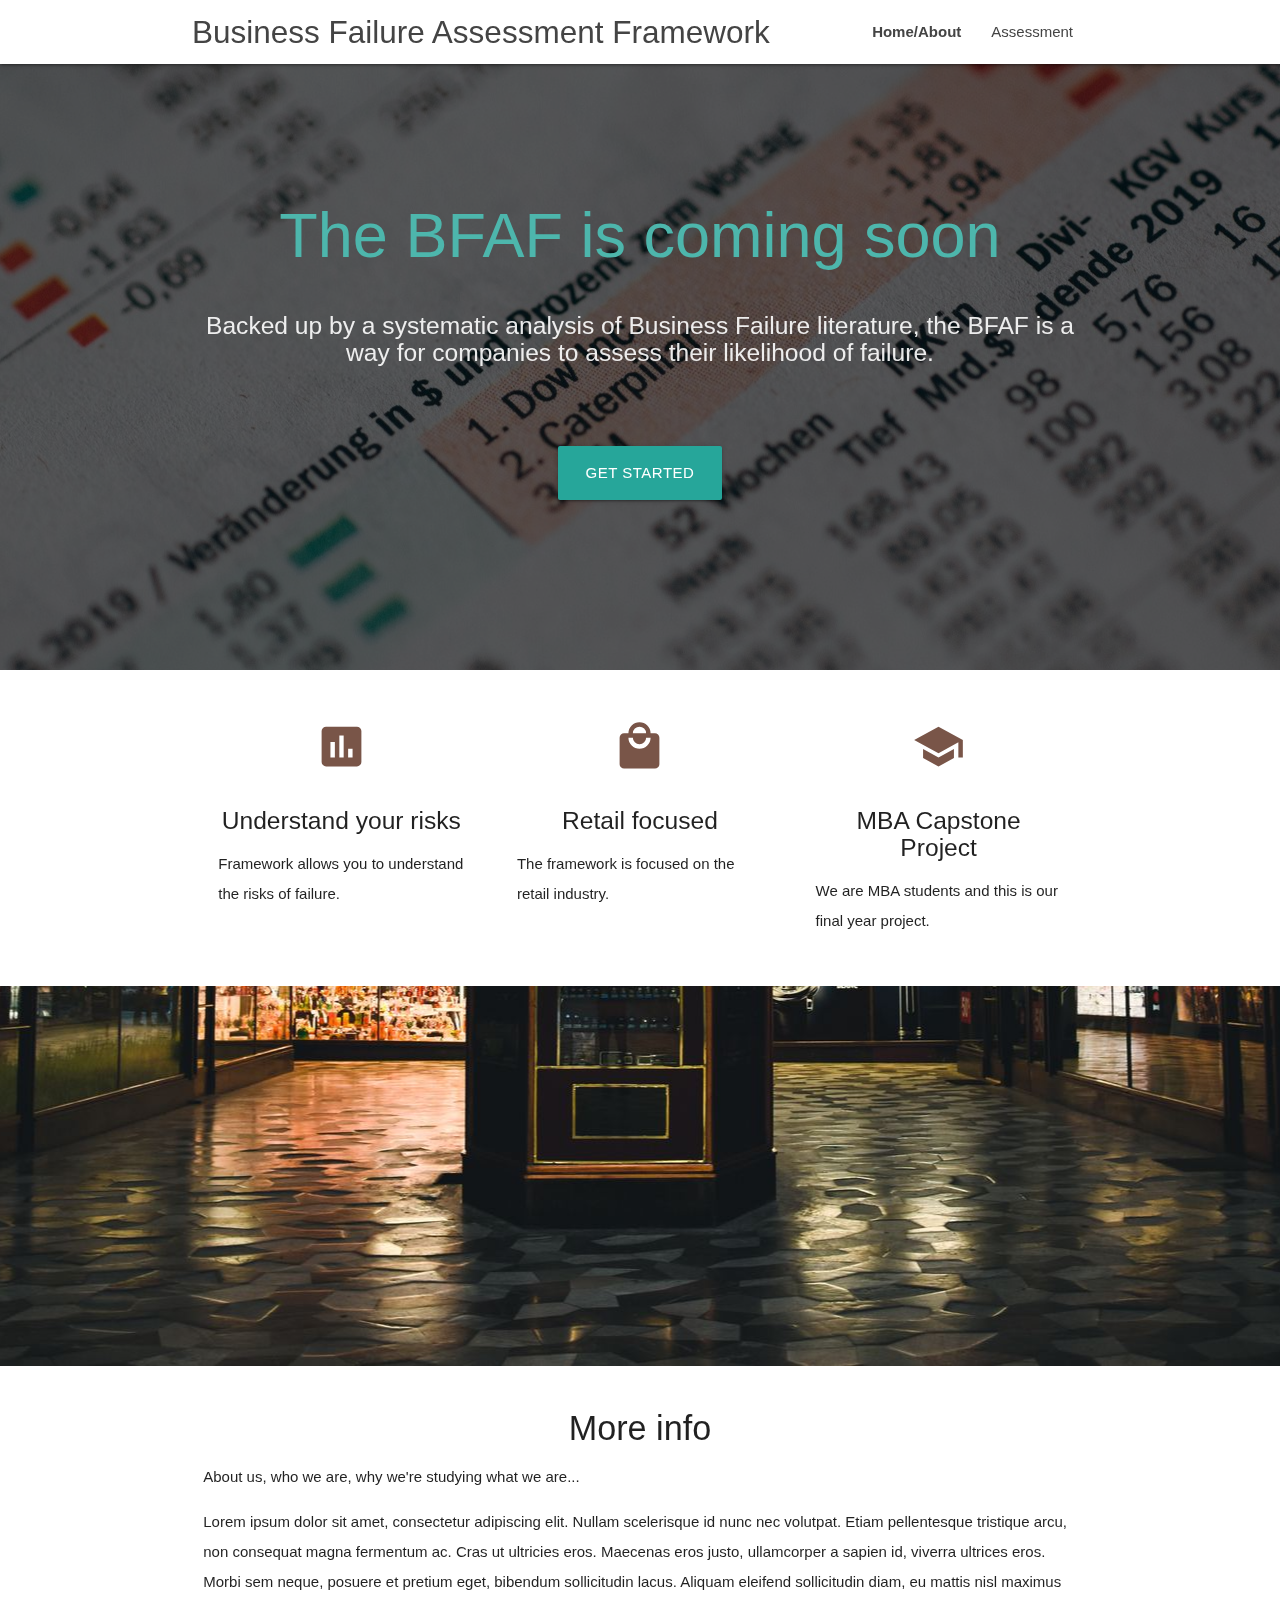
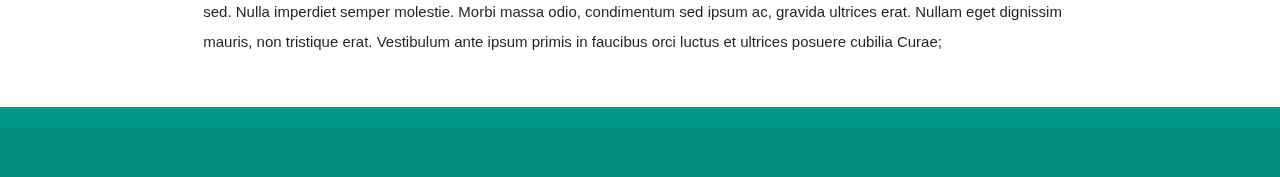
<file: index.html>
<!DOCTYPE html>
<html lang="en">
<head>
  <meta http-equiv="Content-Type" content="text/html; charset=UTF-8"/>
  <meta name="viewport" content="width=device-width, initial-scale=1"/>
  <title>Business Failure Assessment Framework</title>

  <!-- CSS  -->
  <link href="https://fonts.googleapis.com/icon?family=Material+Icons" rel="stylesheet">
  <link href="css/materialize.css" type="text/css" rel="stylesheet" media="screen,projection"/>
  <link href="css/style.css" type="text/css" rel="stylesheet" media="screen,projection"/>
</head>
<body>
  <nav class="white" role="navigation">
    <div class="nav-wrapper container">
      <a id="logo-container" href="#" class="brand-logo">Business Failure Assessment Framework</a>
      <ul class="right hide-on-med-and-down">
        <li class="active-item"><a href="#">Home/About</a></li>
        <li><a href="#">Assessment</a></li>
      </ul>

      <ul id="nav-mobile" class="sidenav">
        <li class="active-item"><a href="#">Home/About</a></li>
        <li><a href="#">Assessment</a></li>
      </ul>
      <a href="#" data-target="nav-mobile" class="sidenav-trigger"><i class="material-icons">menu</i></a>
    </div>
  </nav>

  <div id="index-banner" class="parallax-container">
    <div class="section no-pad-bot">
      <div class="container">
        <br><br><br><br>
        <h1 class="header center teal-text text-lighten-2">The BFAF is coming soon</h1>
        <div class="row center">
          <h5 class="header col s12 light">Backed up by a systematic analysis of Business Failure literature, the BFAF is a way for companies to assess their likelihood of failure.</h5>
        </div>
        <div class="row center">
          <a href="#" id="assessment-button" class="btn-large waves-effect waves-light teal lighten-1">Get Started</a>
        </div>
        <br><br><br><br>

      </div>
    </div>
    <div class="parallax"><img src="newspaper-finance-3.jpg" alt="Unsplashed background img 1"></div>
  </div>


  <div class="container">
    <div class="section">

      <!--   Icon Section   -->
      <div class="row">
        <div class="col s12 m4">
          <div class="icon-block">
            <h2 class="center brown-text"><i class="material-icons">insert_chart</i></h2>
            <h5 class="center">Understand your risks</h5>

            <p class="light">Framework allows you to understand the risks of failure.</p>
          </div>
        </div>

        <div class="col s12 m4">
          <div class="icon-block">
            <h2 class="center brown-text"><i class="material-icons">local_mall</i></h2>
            <h5 class="center">Retail focused</h5>

            <p class="light">The framework is focused on the retail industry.</p>
          </div>
        </div>

        <div class="col s12 m4">
          <div class="icon-block">
            <h2 class="center brown-text"><i class="material-icons">school</i></h2>
            <h5 class="center">MBA Capstone Project</h5>

            <p class="light">We are MBA students and this is our final year project.</p>
          </div>
        </div>
      </div>

    </div>
  </div>


  <div class="parallax-container valign-wrapper">
    <div class="section no-pad-bot">
      <div class="container">
        <div class="row center">
          <h5 class="header col s12 light">&nbsp;</h5>
        </div>
      </div>
    </div>
    <div class="parallax"><img src="retail-1.jpg" alt="Unsplashed background img 2"></div>
  </div>

  <div class="container">
    <div class="section">

      <div class="row">
        <div class="col s12 center">
          <h3><i class="mdi-content-send brown-text"></i></h3>
          <h4>More info</h4>
          <p class="left-align light">About us, who we are, why we're studying what we are... </p>
          <p class="left-align light">Lorem ipsum dolor sit amet, consectetur adipiscing elit. Nullam scelerisque id nunc nec volutpat. Etiam pellentesque tristique arcu, non consequat magna fermentum ac. Cras ut ultricies eros. Maecenas eros justo, ullamcorper a sapien id, viverra ultrices eros. Morbi sem neque, posuere et pretium eget, bibendum sollicitudin lacus. Aliquam eleifend sollicitudin diam, eu mattis nisl maximus sed. Nulla imperdiet semper molestie. Morbi massa odio, condimentum sed ipsum ac, gravida ultrices erat. Nullam eget dignissim mauris, non tristique erat. Vestibulum ante ipsum primis in faucibus orci luctus et ultrices posuere cubilia Curae;</p>
        </div>
      </div>

    </div>
  </div>



  <footer class="page-footer teal">

    <div class="footer-copyright">
      <div class="container">
       <a class="brown-text text-lighten-3" href="#">&nbsp;</a>
      </div>
    </div>
  </footer>


  <!--  Scripts-->
  <script src="https://code.jquery.com/jquery-2.1.1.min.js"></script>
  <script src="js/materialize.js"></script>
  <script src="js/init.js"></script>

  </body>
</html>
</file>
<file: css/style.css>
/* Custom Stylesheet */
/**
 * Use this file to override Materialize files so you can update
 * the core Materialize files in the future
 *
 * Made By MaterializeCSS.com
 */

nav ul a,
nav .brand-logo {
  color: #444;
}

p {
  line-height: 2rem;
}

.sidenav-trigger {
  color: #26a69a;
}

.parallax-container {
  min-height: 380px;
  line-height: 0;
  height: auto;
  color: rgba(255,255,255,.9);
}
  .parallax-container .section {
    width: 100%;
  }

@media only screen and (max-width : 992px) {
  .parallax-container .section {
    position: absolute;
    top: 40%;
  }
  #index-banner .section {
    top: 10%;
  }
}

@media only screen and (max-width : 600px) {
  #index-banner .section {
    top: 0;
  }
}

.icon-block {
  padding: 0 15px;
}
.icon-block .material-icons {
  font-size: inherit;
}

footer.page-footer {
  margin: 0;
}

#index-banner {
  padding: 80px 0 150px;
}

#index-banner img {
  filter: brightness(0.4);
}

#assessment-button {
  margin-top: 50px;
}

h6 {
  margin-top: 50px;
  font-weight: bold;
}

label {
  color: inherit;
}

.active-item {
  font-weight: bold;
}

#myChart {
  width: 600px;
  height: 600px;
}
</file>
